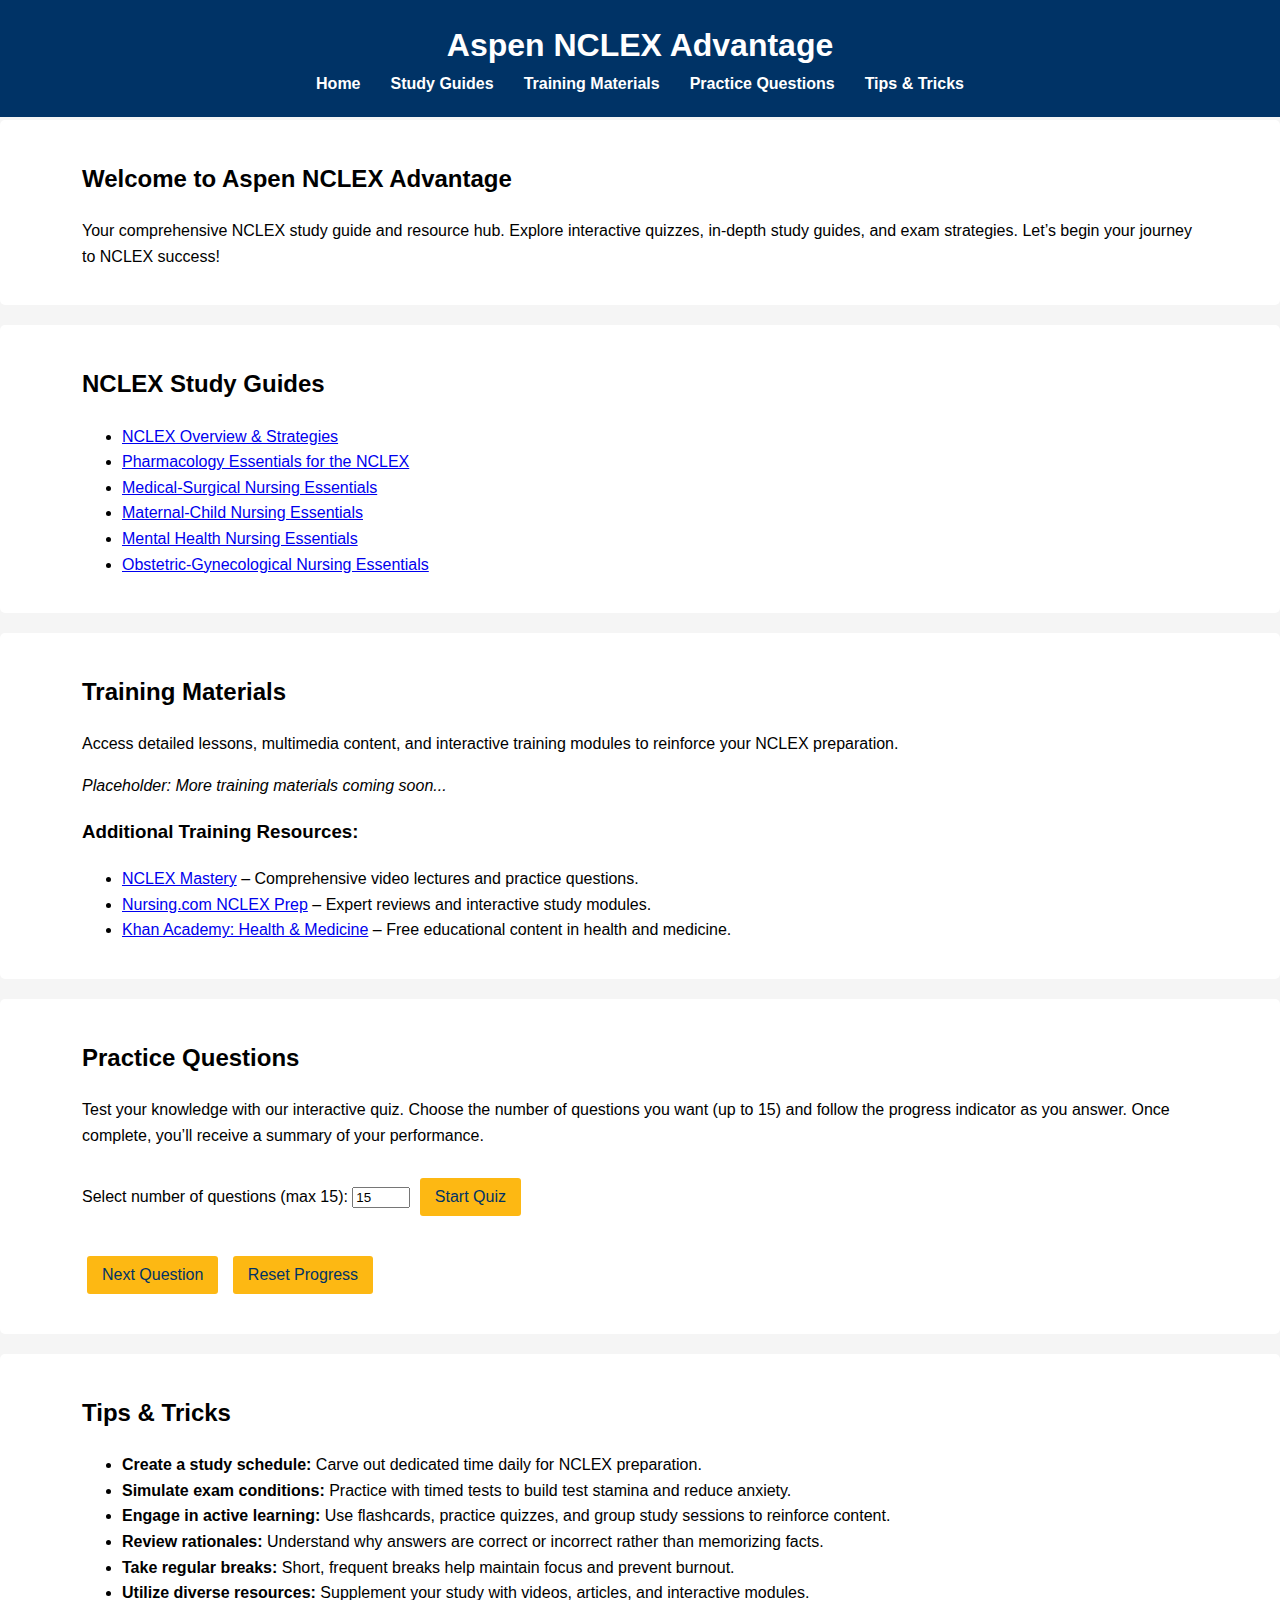
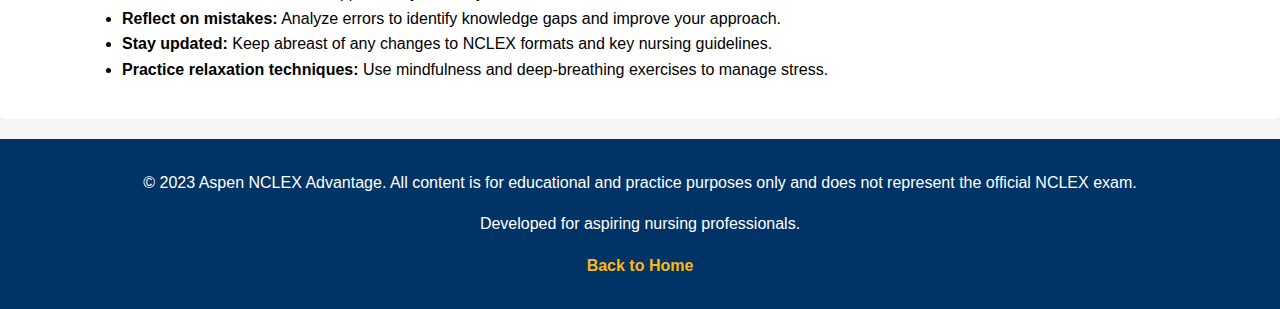
<file: index.html>
<!DOCTYPE html>
<html lang="en">
<head>
  <meta charset="UTF-8" />
  <meta name="viewport" content="width=device-width, initial-scale=1.0" />
  <title>Aspen NCLEX Advantage</title>
  <link rel="stylesheet" href="css/style.css" />
</head>
<body>
  <!-- Header Section -->
  <header>
    <div class="container">
      <h1>Aspen NCLEX Advantage</h1>
      <nav>
        <ul>
          <li><a href="#home">Home</a></li>
          <li><a href="#study-guides">Study Guides</a></li>
          <li><a href="#training-materials">Training Materials</a></li>
          <li><a href="#practice-questions">Practice Questions</a></li>
          <li><a href="#tips">Tips &amp; Tricks</a></li>
        </ul>
      </nav>
    </div>
  </header>

  <!-- Main Content -->
  <main>
    <!-- Home Section -->
    <section id="home" class="content-section">
      <div class="container">
        <h2>Welcome to Aspen NCLEX Advantage</h2>
        <p>
          Your comprehensive NCLEX study guide and resource hub. Explore interactive quizzes, in-depth study guides, and exam strategies. Let’s begin your journey to NCLEX success!
        </p>
      </div>
    </section>

    <!-- Study Guides Section -->
    <section id="study-guides" class="content-section">
      <div class="container">
        <h2>NCLEX Study Guides</h2>
        <ul>
          <li><a href="study-guides/nclex-overview.html">NCLEX Overview &amp; Strategies</a></li>
          <li><a href="study-guides/pharmacology.html">Pharmacology Essentials for the NCLEX</a></li>
          <li><a href="study-guides/medical-surgical.html">Medical-Surgical Nursing Essentials</a></li>
          <li><a href="study-guides/maternal-child.html">Maternal-Child Nursing Essentials</a></li>
          <li><a href="study-guides/mental-health.html">Mental Health Nursing Essentials</a></li>
          <li><a href="study-guides/obstetric-gynecological.html">Obstetric‑Gynecological Nursing Essentials</a></li>
        </ul>
      </div>
    </section>

    <!-- Training Materials Section -->
    <section id="training-materials" class="content-section">
      <div class="container">
        <h2>Training Materials</h2>
        <p>
          Access detailed lessons, multimedia content, and interactive training modules to reinforce your NCLEX preparation.
        </p>
        <!-- Placeholder item -->
        <p><em>Placeholder: More training materials coming soon...</em></p>
        <!-- Resources -->
        <h3>Additional Training Resources:</h3>
        <ul>
          <li><a href="https://nclexmastery.com" target="_blank">NCLEX Mastery</a> – Comprehensive video lectures and practice questions.</li>
          <li><a href="https://www.nursing.com" target="_blank">Nursing.com NCLEX Prep</a> – Expert reviews and interactive study modules.</li>
          <li><a href="https://www.khanacademy.org/science/health-and-medicine" target="_blank">Khan Academy: Health &amp; Medicine</a> – Free educational content in health and medicine.</li>
        </ul>
      </div>
    </section>

    <!-- Practice Questions Section (Moved below Study Guides and Training Materials) -->
    <section id="practice-questions" class="content-section">
      <div class="container">
        <h2>Practice Questions</h2>
        <p>
          Test your knowledge with our interactive quiz. Choose the number of questions you want (up to 15) and follow the progress indicator as you answer.
          Once complete, you’ll receive a summary of your performance.
        </p>
        <!-- Quiz Container: all dynamic quiz content is injected here by main.js -->
        <div id="quiz-container">
          <div id="question-container"></div>
          <ul id="answers-list"></ul>
          <button id="next-btn" class="btn">Next Question</button>
          <button id="reset-btn" class="btn">Reset Progress</button>
        </div>
      </div>
    </section>

    <!-- Tips & Tricks Section -->
    <section id="tips" class="content-section">
      <div class="container">
        <h2>Tips &amp; Tricks</h2>
        <ul>
          <li><strong>Create a study schedule:</strong> Carve out dedicated time daily for NCLEX preparation.</li>
          <li><strong>Simulate exam conditions:</strong> Practice with timed tests to build test stamina and reduce anxiety.</li>
          <li><strong>Engage in active learning:</strong> Use flashcards, practice quizzes, and group study sessions to reinforce content.</li>
          <li><strong>Review rationales:</strong> Understand why answers are correct or incorrect rather than memorizing facts.</li>
          <li><strong>Take regular breaks:</strong> Short, frequent breaks help maintain focus and prevent burnout.</li>
          <li><strong>Utilize diverse resources:</strong> Supplement your study with videos, articles, and interactive modules.</li>
          <li><strong>Reflect on mistakes:</strong> Analyze errors to identify knowledge gaps and improve your approach.</li>
          <li><strong>Stay updated:</strong> Keep abreast of any changes to NCLEX formats and key nursing guidelines.</li>
          <li><strong>Practice relaxation techniques:</strong> Use mindfulness and deep-breathing exercises to manage stress.</li>
        </ul>
      </div>
    </section>
  </main>

  <!-- Footer Section -->
  <footer>
    <div class="container">
      <p>&copy; 2023 Aspen NCLEX Advantage. All content is for educational and practice purposes only and does not represent the official NCLEX exam.</p>
      <p>Developed for aspiring nursing professionals.</p>
      <p><a href="#home">Back to Home</a></p>
    </div>
  </footer>

  <!-- JavaScript -->
  <script src="js/main.js"></script>
</body>
</html>
</file>
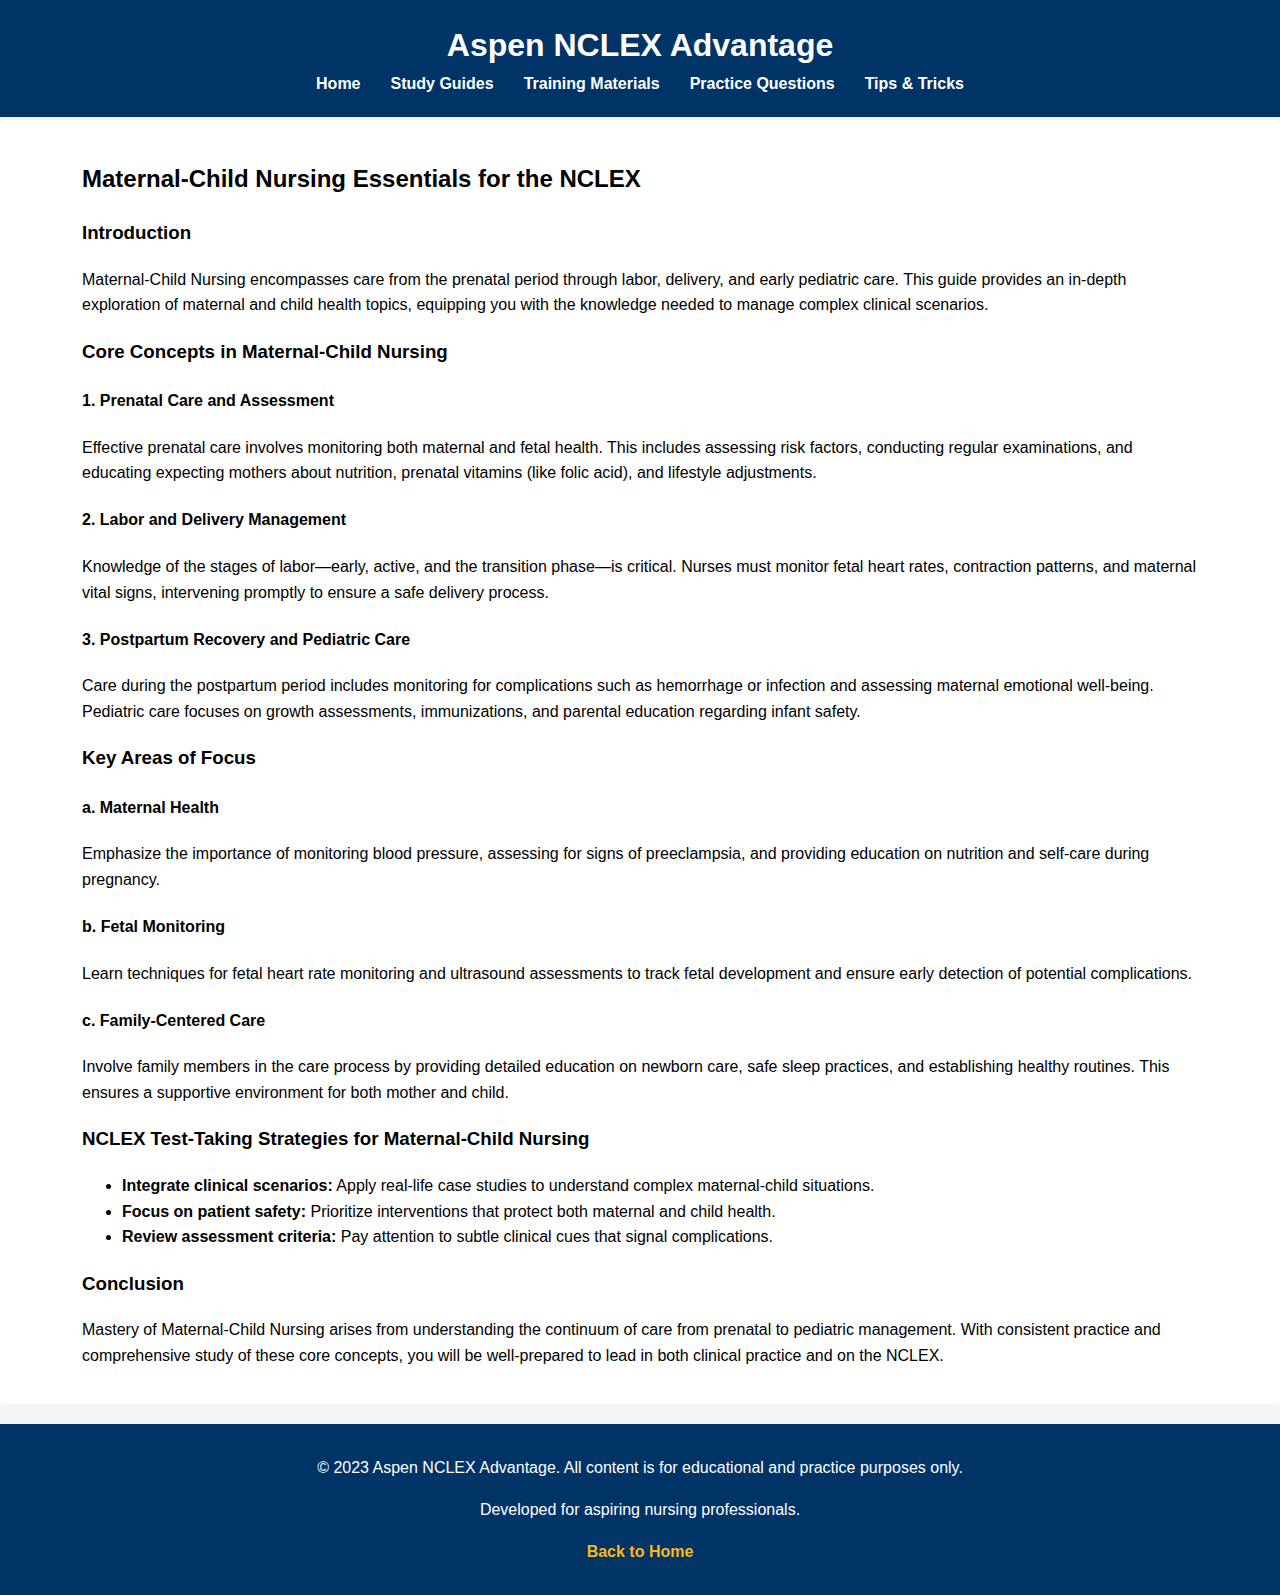
<file: study-guides/maternal-child.html>
<!DOCTYPE html>
<html lang="en">
<head>
  <meta charset="UTF-8" />
  <meta name="viewport" content="width=device-width, initial-scale=1.0" />
  <title>Maternal-Child Nursing Essentials for the NCLEX | Aspen NCLEX Advantage</title>
  <link rel="stylesheet" href="../css/style.css" />
</head>
<body>
  <!-- Header -->
  <header>
    <div class="container">
      <h1>Aspen NCLEX Advantage</h1>
      <nav>
        <ul>
          <li><a href="../index.html">Home</a></li>
          <li><a href="../index.html#study-guides">Study Guides</a></li>
          <li><a href="../index.html#training-materials">Training Materials</a></li>
          <li><a href="../index.html#practice-questions">Practice Questions</a></li>
          <li><a href="../index.html#tips">Tips &amp; Tricks</a></li>
        </ul>
      </nav>
    </div>
  </header>
  
  <!-- Main Content -->
  <main>
    <section class="content-section">
      <div class="container">
        <h2>Maternal-Child Nursing Essentials for the NCLEX</h2>
        
        <!-- Introduction -->
        <h3>Introduction</h3>
        <p>
          Maternal-Child Nursing encompasses care from the prenatal period through labor, delivery, and early pediatric care. This guide provides an in-depth exploration of maternal and child health topics, equipping you with the knowledge needed to manage complex clinical scenarios.
        </p>
        
        <!-- Core Concepts -->
        <h3>Core Concepts in Maternal-Child Nursing</h3>
        <h4>1. Prenatal Care and Assessment</h4>
        <p>
          Effective prenatal care involves monitoring both maternal and fetal health. This includes assessing risk factors, conducting regular examinations, and educating expecting mothers about nutrition, prenatal vitamins (like folic acid), and lifestyle adjustments.
        </p>
        
        <h4>2. Labor and Delivery Management</h4>
        <p>
          Knowledge of the stages of labor—early, active, and the transition phase—is critical. Nurses must monitor fetal heart rates, contraction patterns, and maternal vital signs, intervening promptly to ensure a safe delivery process.
        </p>
        
        <h4>3. Postpartum Recovery and Pediatric Care</h4>
        <p>
          Care during the postpartum period includes monitoring for complications such as hemorrhage or infection and assessing maternal emotional well‐being. Pediatric care focuses on growth assessments, immunizations, and parental education regarding infant safety.
        </p>
        
        <!-- Key Areas of Focus -->
        <h3>Key Areas of Focus</h3>
        <h4>a. Maternal Health</h4>
        <p>
          Emphasize the importance of monitoring blood pressure, assessing for signs of preeclampsia, and providing education on nutrition and self-care during pregnancy.
        </p>
        <h4>b. Fetal Monitoring</h4>
        <p>
          Learn techniques for fetal heart rate monitoring and ultrasound assessments to track fetal development and ensure early detection of potential complications.
        </p>
        <h4>c. Family-Centered Care</h4>
        <p>
          Involve family members in the care process by providing detailed education on newborn care, safe sleep practices, and establishing healthy routines. This ensures a supportive environment for both mother and child.
        </p>
        
        <!-- NCLEX Test-Taking Strategies -->
        <h3>NCLEX Test-Taking Strategies for Maternal-Child Nursing</h3>
        <ul>
          <li><strong>Integrate clinical scenarios:</strong> Apply real-life case studies to understand complex maternal-child situations.</li>
          <li><strong>Focus on patient safety:</strong> Prioritize interventions that protect both maternal and child health.</li>
          <li><strong>Review assessment criteria:</strong> Pay attention to subtle clinical cues that signal complications.</li>
        </ul>
        
        <!-- Conclusion -->
        <h3>Conclusion</h3>
        <p>
          Mastery of Maternal-Child Nursing arises from understanding the continuum of care from prenatal to pediatric management. With consistent practice and comprehensive study of these core concepts, you will be well-prepared to lead in both clinical practice and on the NCLEX.
        </p>
      </div>
    </section>
  </main>
  
  <!-- Footer -->
  <footer>
    <div class="container">
      <p>&copy; 2023 Aspen NCLEX Advantage. All content is for educational and practice purposes only.</p>
      <p>Developed for aspiring nursing professionals.</p>
      <p><a href="../index.html">Back to Home</a></p>
    </div>
  </footer>
</body>
</html>
</file>
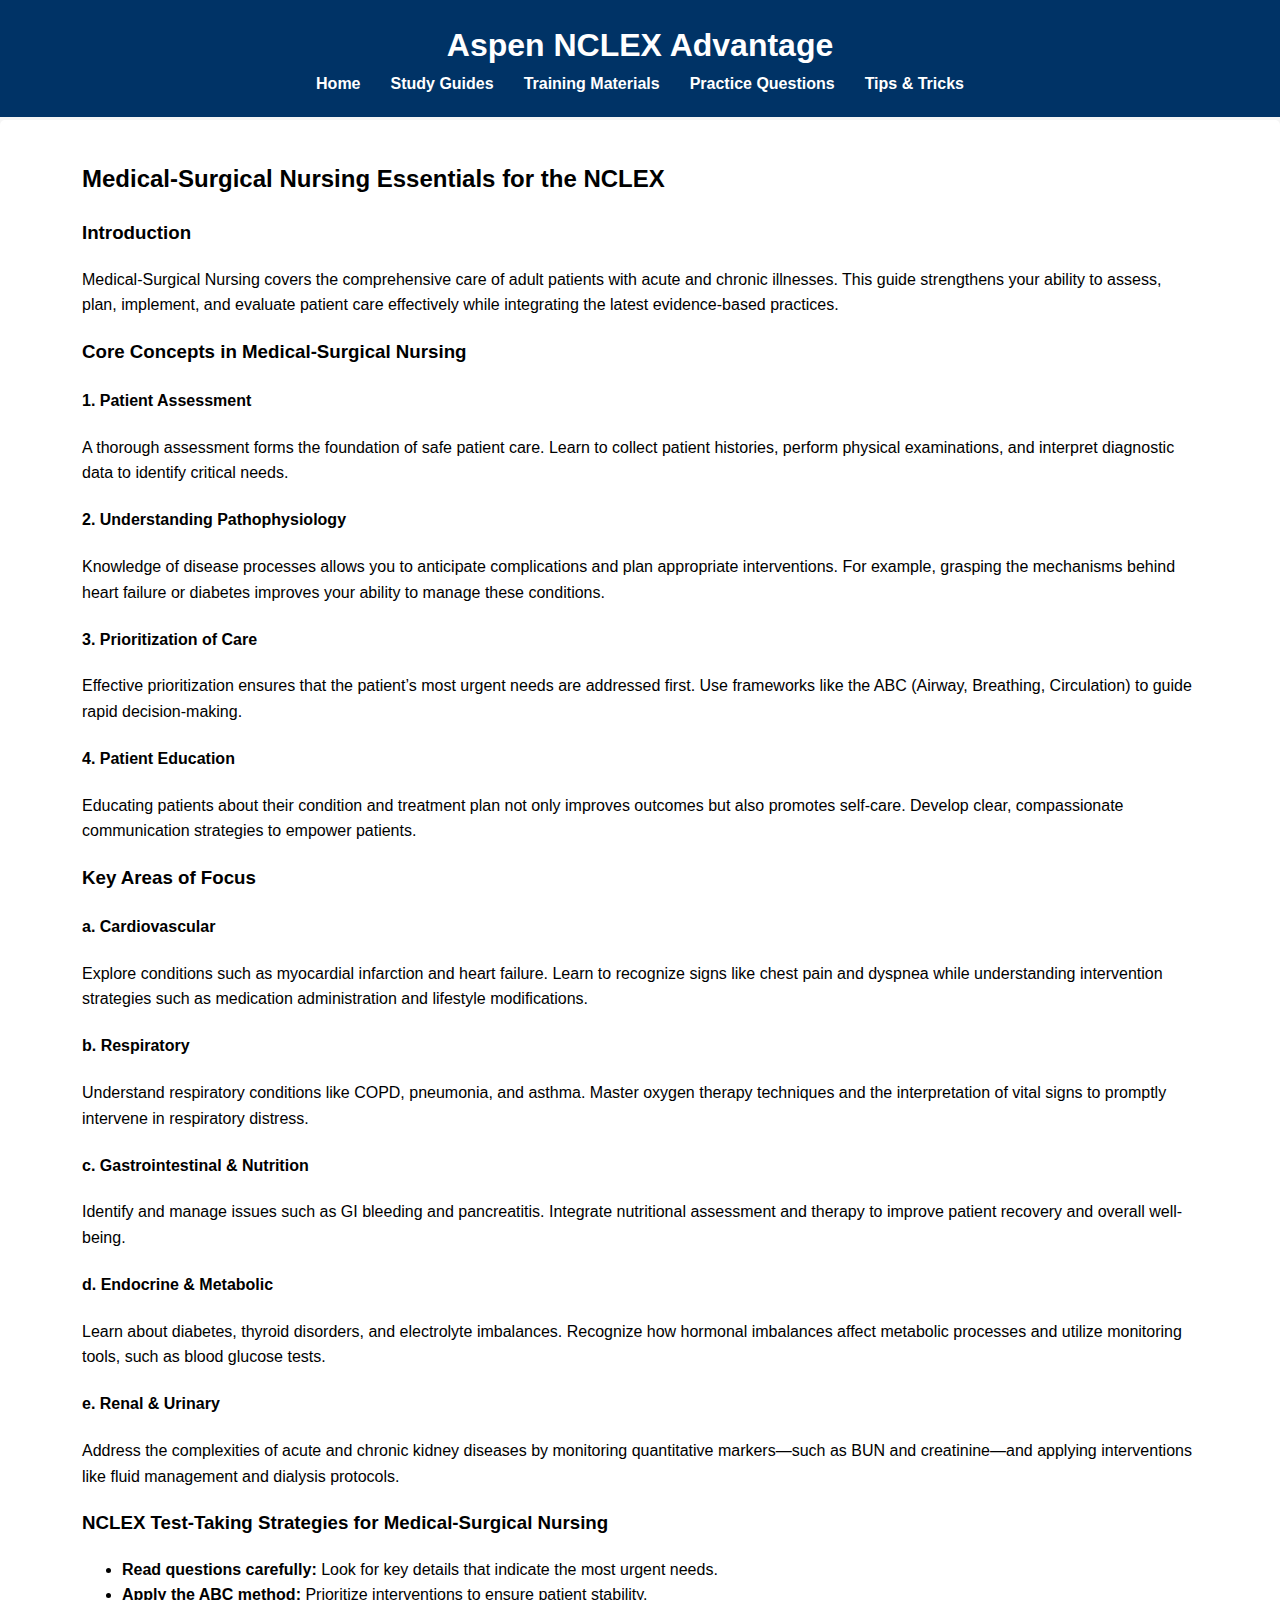
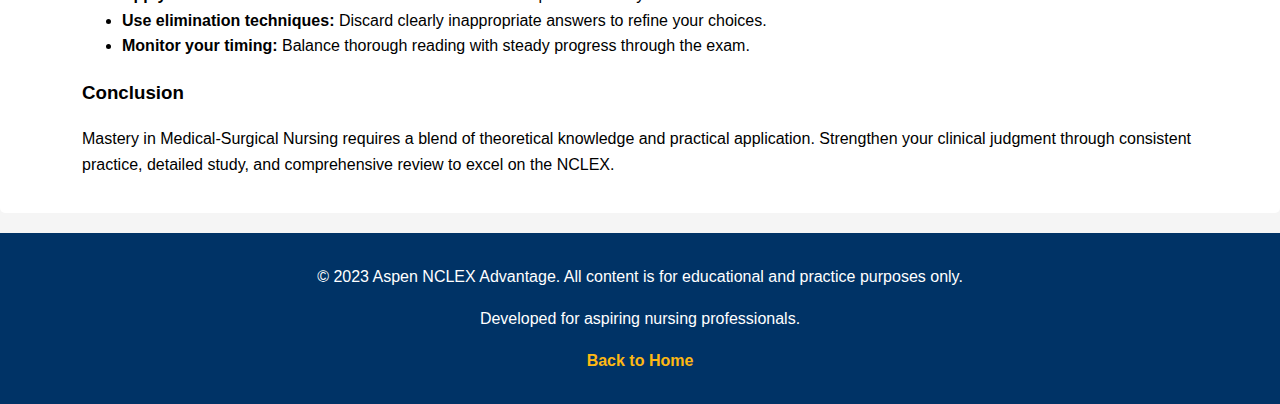
<file: study-guides/medical-surgical.html>
<!DOCTYPE html>
<html lang="en">
<head>
  <meta charset="UTF-8" />
  <meta name="viewport" content="width=device-width, initial-scale=1.0" />
  <title>Medical-Surgical Nursing Essentials for the NCLEX | Aspen NCLEX Advantage</title>
  <link rel="stylesheet" href="../css/style.css" />
</head>
<body>
  <!-- Header -->
  <header>
    <div class="container">
      <h1>Aspen NCLEX Advantage</h1>
      <nav>
        <ul>
          <li><a href="../index.html">Home</a></li>
          <li><a href="../index.html#study-guides">Study Guides</a></li>
          <li><a href="../index.html#training-materials">Training Materials</a></li>
          <li><a href="../index.html#practice-questions">Practice Questions</a></li>
          <li><a href="../index.html#tips">Tips &amp; Tricks</a></li>
        </ul>
      </nav>
    </div>
  </header>
  
  <!-- Main Content -->
  <main>
    <section class="content-section">
      <div class="container">
        <h2>Medical-Surgical Nursing Essentials for the NCLEX</h2>
        
        <!-- Introduction -->
        <h3>Introduction</h3>
        <p>
          Medical-Surgical Nursing covers the comprehensive care of adult patients with acute and chronic illnesses. This guide strengthens your ability to assess, plan, implement, and evaluate patient care effectively while integrating the latest evidence-based practices.
        </p>
        
        <!-- Core Concepts -->
        <h3>Core Concepts in Medical-Surgical Nursing</h3>
        <h4>1. Patient Assessment</h4>
        <p>
          A thorough assessment forms the foundation of safe patient care. Learn to collect patient histories, perform physical examinations, and interpret diagnostic data to identify critical needs.
        </p>
        
        <h4>2. Understanding Pathophysiology</h4>
        <p>
          Knowledge of disease processes allows you to anticipate complications and plan appropriate interventions. For example, grasping the mechanisms behind heart failure or diabetes improves your ability to manage these conditions.
        </p>
        
        <h4>3. Prioritization of Care</h4>
        <p>
          Effective prioritization ensures that the patient’s most urgent needs are addressed first. Use frameworks like the ABC (Airway, Breathing, Circulation) to guide rapid decision-making.
        </p>
        
        <h4>4. Patient Education</h4>
        <p>
          Educating patients about their condition and treatment plan not only improves outcomes but also promotes self-care. Develop clear, compassionate communication strategies to empower patients.
        </p>
        
        <!-- Key Areas of Focus -->
        <h3>Key Areas of Focus</h3>
        <h4>a. Cardiovascular</h4>
        <p>
          Explore conditions such as myocardial infarction and heart failure. Learn to recognize signs like chest pain and dyspnea while understanding intervention strategies such as medication administration and lifestyle modifications.
        </p>
        
        <h4>b. Respiratory</h4>
        <p>
          Understand respiratory conditions like COPD, pneumonia, and asthma. Master oxygen therapy techniques and the interpretation of vital signs to promptly intervene in respiratory distress.
        </p>
        
        <h4>c. Gastrointestinal &amp; Nutrition</h4>
        <p>
          Identify and manage issues such as GI bleeding and pancreatitis. Integrate nutritional assessment and therapy to improve patient recovery and overall well-being.
        </p>
        
        <h4>d. Endocrine &amp; Metabolic</h4>
        <p>
          Learn about diabetes, thyroid disorders, and electrolyte imbalances. Recognize how hormonal imbalances affect metabolic processes and utilize monitoring tools, such as blood glucose tests.
        </p>
        
        <h4>e. Renal &amp; Urinary</h4>
        <p>
          Address the complexities of acute and chronic kidney diseases by monitoring quantitative markers—such as BUN and creatinine—and applying interventions like fluid management and dialysis protocols.
        </p>
        
        <!-- NCLEX Test-Taking Strategies -->
        <h3>NCLEX Test-Taking Strategies for Medical-Surgical Nursing</h3>
        <ul>
          <li><strong>Read questions carefully:</strong> Look for key details that indicate the most urgent needs.</li>
          <li><strong>Apply the ABC method:</strong> Prioritize interventions to ensure patient stability.</li>
          <li><strong>Use elimination techniques:</strong> Discard clearly inappropriate answers to refine your choices.</li>
          <li><strong>Monitor your timing:</strong> Balance thorough reading with steady progress through the exam.</li>
        </ul>
        
        <!-- Conclusion -->
        <h3>Conclusion</h3>
        <p>
          Mastery in Medical-Surgical Nursing requires a blend of theoretical knowledge and practical application. Strengthen your clinical judgment through consistent practice, detailed study, and comprehensive review to excel on the NCLEX.
        </p>
      </div>
    </section>
  </main>
  
  <!-- Footer -->
  <footer>
    <div class="container">
      <p>&copy; 2023 Aspen NCLEX Advantage. All content is for educational and practice purposes only.</p>
      <p>Developed for aspiring nursing professionals.</p>
      <p><a href="../index.html">Back to Home</a></p>
    </div>
  </footer>
</body>
</html>
</file>
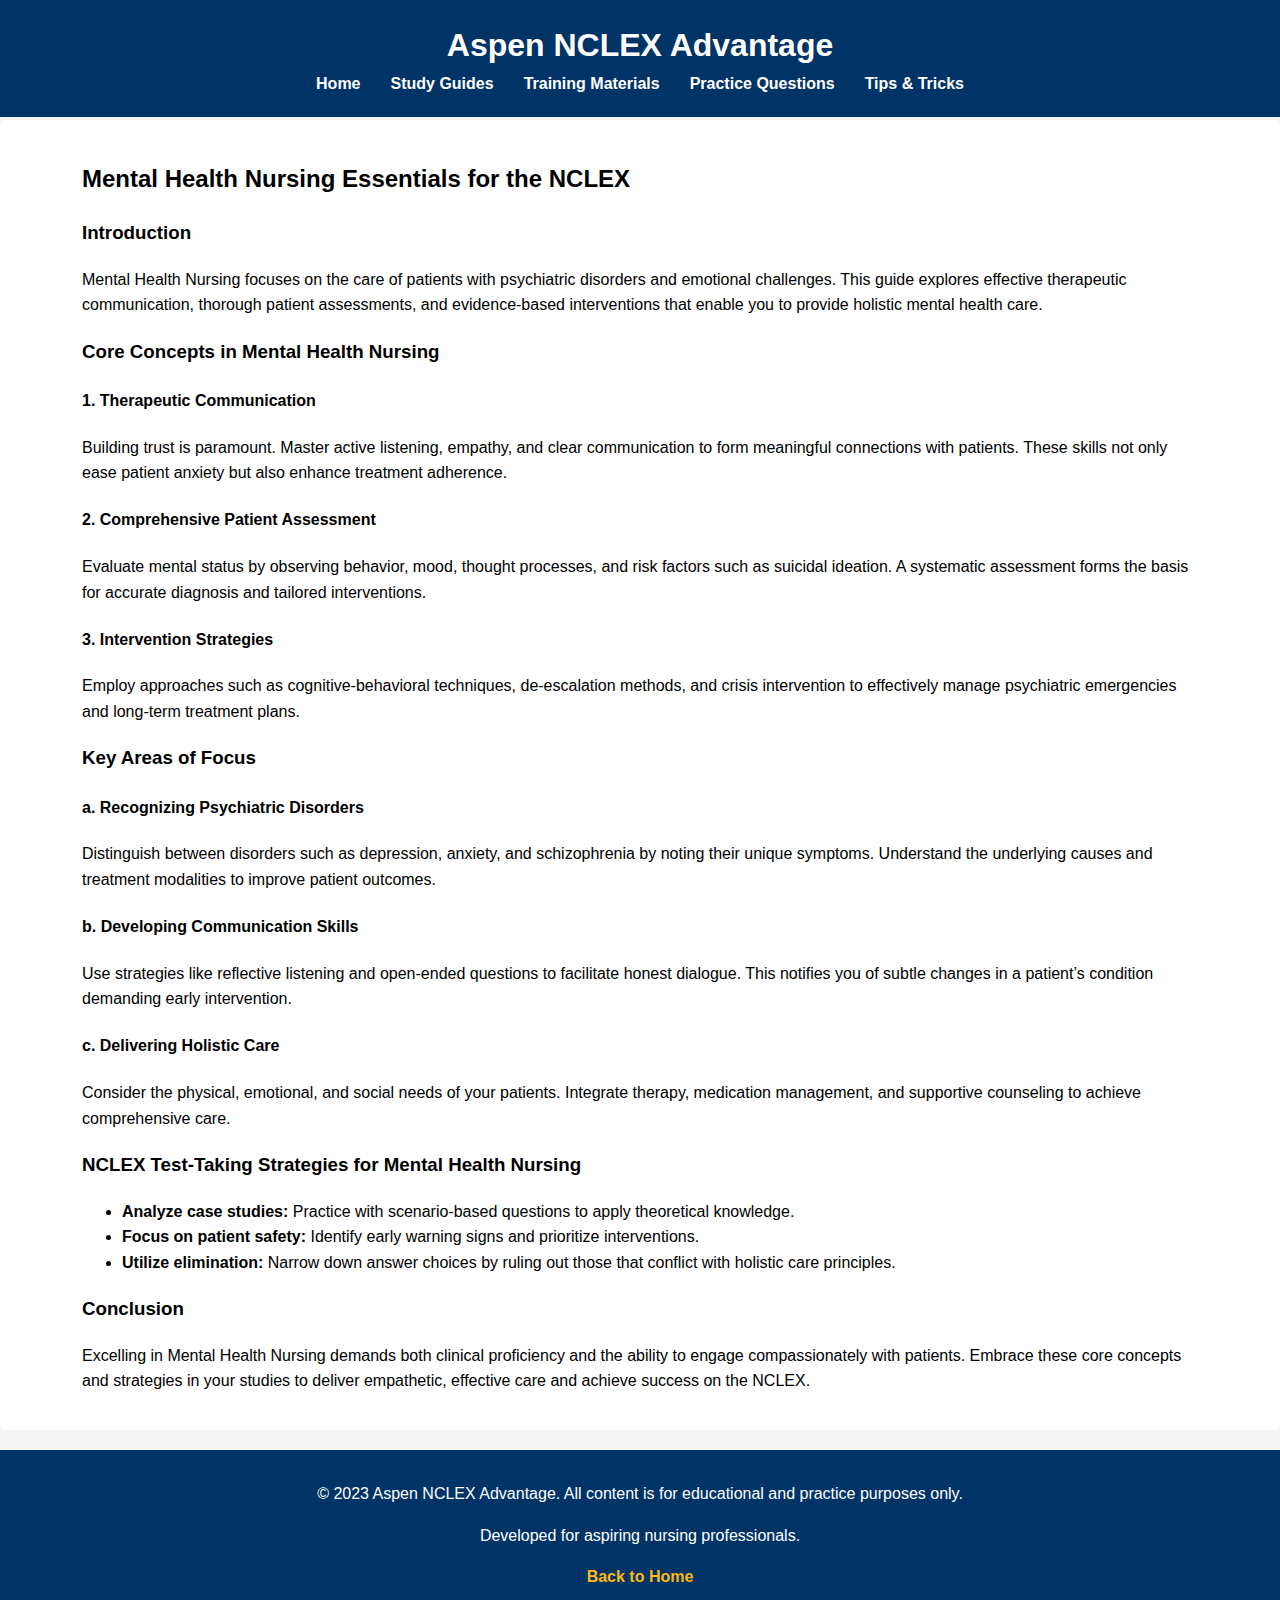
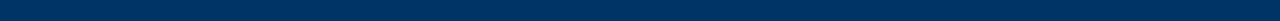
<file: study-guides/mental-health.html>
<!DOCTYPE html>
<html lang="en">
<head>
  <meta charset="UTF-8" />
  <meta name="viewport" content="width=device-width, initial-scale=1.0" />
  <title>Mental Health Nursing Essentials for the NCLEX | Aspen NCLEX Advantage</title>
  <link rel="stylesheet" href="../css/style.css" />
</head>
<body>
  <!-- Header -->
  <header>
    <div class="container">
      <h1>Aspen NCLEX Advantage</h1>
      <nav>
        <ul>
          <li><a href="../index.html">Home</a></li>
          <li><a href="../index.html#study-guides">Study Guides</a></li>
          <li><a href="../index.html#training-materials">Training Materials</a></li>
          <li><a href="../index.html#practice-questions">Practice Questions</a></li>
          <li><a href="../index.html#tips">Tips &amp; Tricks</a></li>
        </ul>
      </nav>
    </div>
  </header>
  
  <!-- Main Content -->
  <main>
    <section class="content-section">
      <div class="container">
        <h2>Mental Health Nursing Essentials for the NCLEX</h2>
        
        <!-- Introduction -->
        <h3>Introduction</h3>
        <p>
          Mental Health Nursing focuses on the care of patients with psychiatric disorders and emotional challenges. This guide explores effective therapeutic communication, thorough patient assessments, and evidence-based interventions that enable you to provide holistic mental health care.
        </p>
        
        <!-- Core Concepts -->
        <h3>Core Concepts in Mental Health Nursing</h3>
        <h4>1. Therapeutic Communication</h4>
        <p>
          Building trust is paramount. Master active listening, empathy, and clear communication to form meaningful connections with patients. These skills not only ease patient anxiety but also enhance treatment adherence.
        </p>
        
        <h4>2. Comprehensive Patient Assessment</h4>
        <p>
          Evaluate mental status by observing behavior, mood, thought processes, and risk factors such as suicidal ideation. A systematic assessment forms the basis for accurate diagnosis and tailored interventions.
        </p>
        
        <h4>3. Intervention Strategies</h4>
        <p>
          Employ approaches such as cognitive-behavioral techniques, de-escalation methods, and crisis intervention to effectively manage psychiatric emergencies and long-term treatment plans.
        </p>
        
        <!-- Key Areas of Focus -->
        <h3>Key Areas of Focus</h3>
        <h4>a. Recognizing Psychiatric Disorders</h4>
        <p>
          Distinguish between disorders such as depression, anxiety, and schizophrenia by noting their unique symptoms. Understand the underlying causes and treatment modalities to improve patient outcomes.
        </p>
        <h4>b. Developing Communication Skills</h4>
        <p>
          Use strategies like reflective listening and open-ended questions to facilitate honest dialogue. This notifies you of subtle changes in a patient’s condition demanding early intervention.
        </p>
        <h4>c. Delivering Holistic Care</h4>
        <p>
          Consider the physical, emotional, and social needs of your patients. Integrate therapy, medication management, and supportive counseling to achieve comprehensive care.
        </p>
        
        <!-- NCLEX Test-Taking Strategies -->
        <h3>NCLEX Test-Taking Strategies for Mental Health Nursing</h3>
        <ul>
          <li><strong>Analyze case studies:</strong> Practice with scenario-based questions to apply theoretical knowledge.</li>
          <li><strong>Focus on patient safety:</strong> Identify early warning signs and prioritize interventions.</li>
          <li><strong>Utilize elimination:</strong> Narrow down answer choices by ruling out those that conflict with holistic care principles.</li>
        </ul>
        
        <!-- Conclusion -->
        <h3>Conclusion</h3>
        <p>
          Excelling in Mental Health Nursing demands both clinical proficiency and the ability to engage compassionately with patients. Embrace these core concepts and strategies in your studies to deliver empathetic, effective care and achieve success on the NCLEX.
        </p>
      </div>
    </section>
  </main>
  
  <!-- Footer -->
  <footer>
    <div class="container">
      <p>&copy; 2023 Aspen NCLEX Advantage. All content is for educational and practice purposes only.</p>
      <p>Developed for aspiring nursing professionals.</p>
      <p><a href="../index.html">Back to Home</a></p>
    </div>
  </footer>
</body>
</html>
</file>
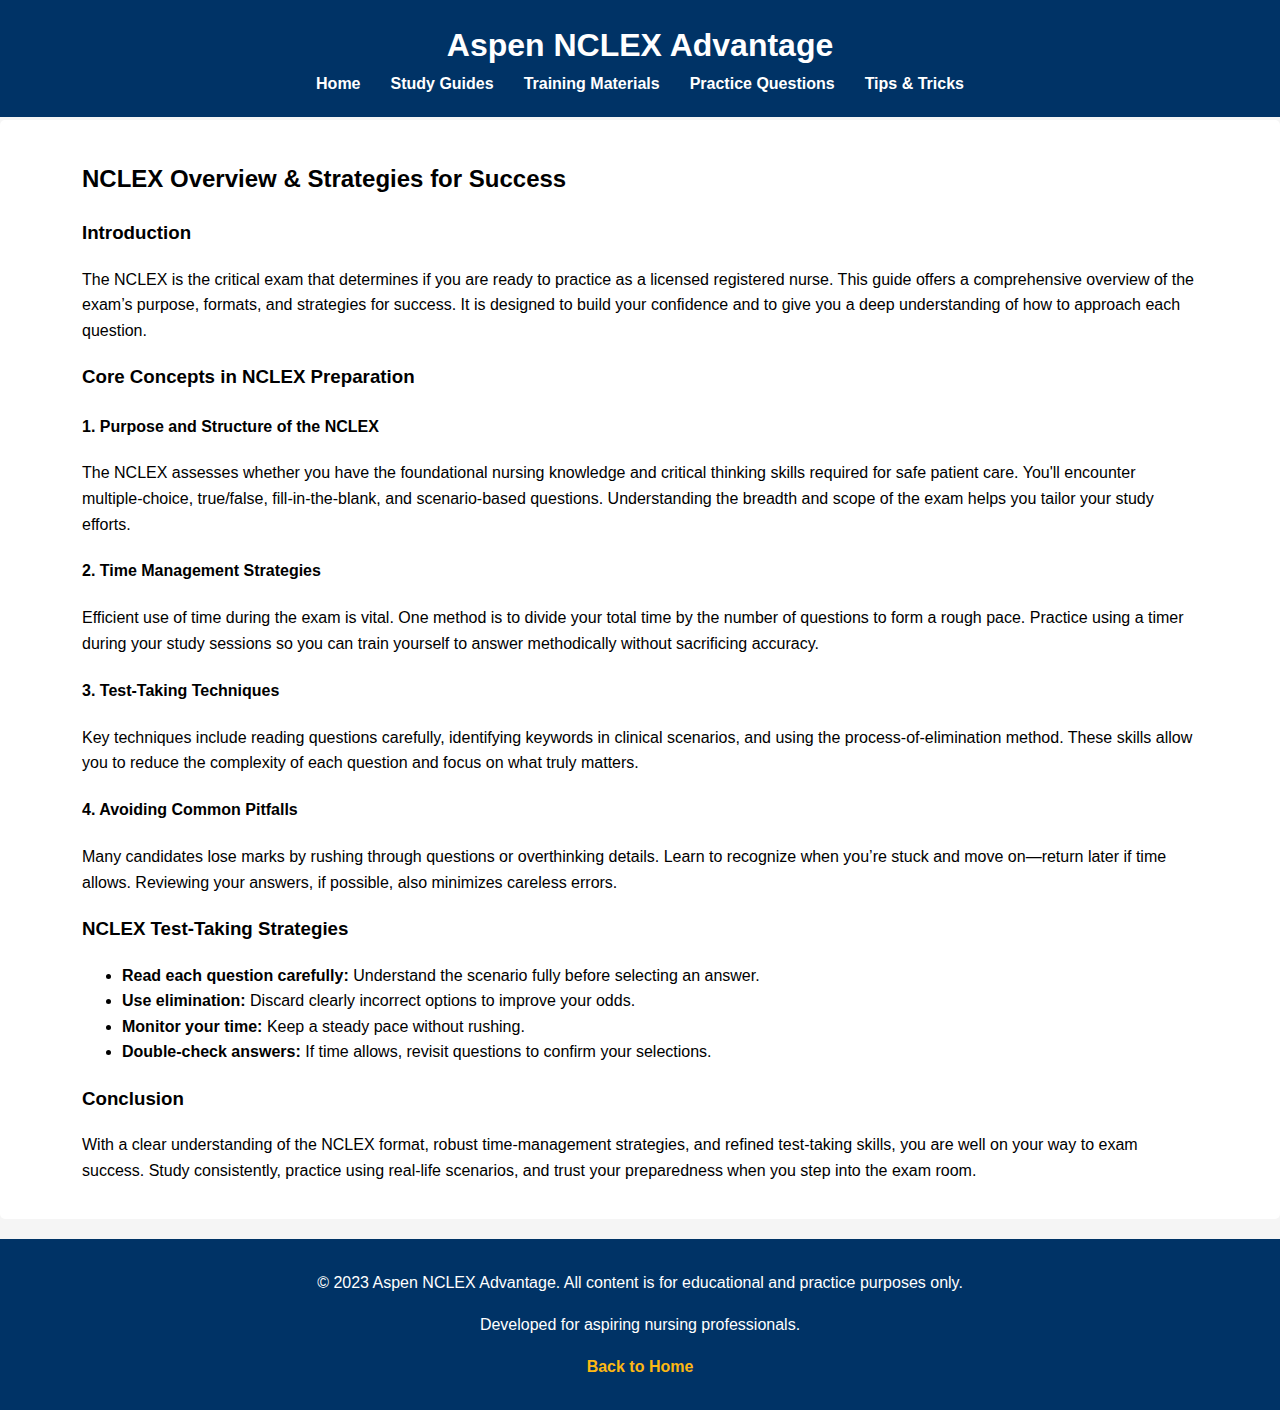
<file: study-guides/nclex-overview.html>
<!DOCTYPE html>
<html lang="en">
<head>
  <meta charset="UTF-8" />
  <meta name="viewport" content="width=device-width, initial-scale=1.0" />
  <title>NCLEX Overview & Strategies | Aspen NCLEX Advantage</title>
  <link rel="stylesheet" href="../css/style.css" />
</head>
<body>
  <!-- Header -->
  <header>
    <div class="container">
      <h1>Aspen NCLEX Advantage</h1>
      <nav>
        <ul>
          <li><a href="../index.html">Home</a></li>
          <li><a href="../index.html#study-guides">Study Guides</a></li>
          <li><a href="../index.html#training-materials">Training Materials</a></li>
          <li><a href="../index.html#practice-questions">Practice Questions</a></li>
          <li><a href="../index.html#tips">Tips &amp; Tricks</a></li>
        </ul>
      </nav>
    </div>
  </header>

  <!-- Main Content -->
  <main>
    <section class="content-section">
      <div class="container">
        <h2>NCLEX Overview &amp; Strategies for Success</h2>

        <!-- Introduction -->
        <h3>Introduction</h3>
        <p>
          The NCLEX is the critical exam that determines if you are ready to practice as a licensed registered nurse. This guide offers a comprehensive overview of the exam’s purpose, formats, and strategies for success. It is designed to build your confidence and to give you a deep understanding of how to approach each question.
        </p>

        <!-- Core Concepts -->
        <h3>Core Concepts in NCLEX Preparation</h3>

        <h4>1. Purpose and Structure of the NCLEX</h4>
        <p>
          The NCLEX assesses whether you have the foundational nursing knowledge and critical thinking skills required for safe patient care. You'll encounter multiple-choice, true/false, fill-in-the-blank, and scenario-based questions. Understanding the breadth and scope of the exam helps you tailor your study efforts.
        </p>

        <h4>2. Time Management Strategies</h4>
        <p>
          Efficient use of time during the exam is vital. One method is to divide your total time by the number of questions to form a rough pace. Practice using a timer during your study sessions so you can train yourself to answer methodically without sacrificing accuracy.
        </p>

        <h4>3. Test-Taking Techniques</h4>
        <p>
          Key techniques include reading questions carefully, identifying keywords in clinical scenarios, and using the process-of-elimination method. These skills allow you to reduce the complexity of each question and focus on what truly matters.
        </p>

        <h4>4. Avoiding Common Pitfalls</h4>
        <p>
          Many candidates lose marks by rushing through questions or overthinking details. Learn to recognize when you’re stuck and move on—return later if time allows. Reviewing your answers, if possible, also minimizes careless errors.
        </p>

        <!-- NCLEX Test-Taking Strategies -->
        <h3>NCLEX Test-Taking Strategies</h3>
        <ul>
          <li><strong>Read each question carefully:</strong> Understand the scenario fully before selecting an answer.</li>
          <li><strong>Use elimination:</strong> Discard clearly incorrect options to improve your odds.</li>
          <li><strong>Monitor your time:</strong> Keep a steady pace without rushing.</li>
          <li><strong>Double-check answers:</strong> If time allows, revisit questions to confirm your selections.</li>
        </ul>

        <!-- Conclusion -->
        <h3>Conclusion</h3>
        <p>
          With a clear understanding of the NCLEX format, robust time-management strategies, and refined test-taking skills, you are well on your way to exam success. Study consistently, practice using real‑life scenarios, and trust your preparedness when you step into the exam room.
        </p>
      </div>
    </section>
  </main>

  <!-- Footer -->
  <footer>
    <div class="container">
      <p>&copy; 2023 Aspen NCLEX Advantage. All content is for educational and practice purposes only.</p>
      <p>Developed for aspiring nursing professionals.</p>
      <p><a href="../index.html">Back to Home</a></p>
    </div>
  </footer>
</body>
</html>
</file>
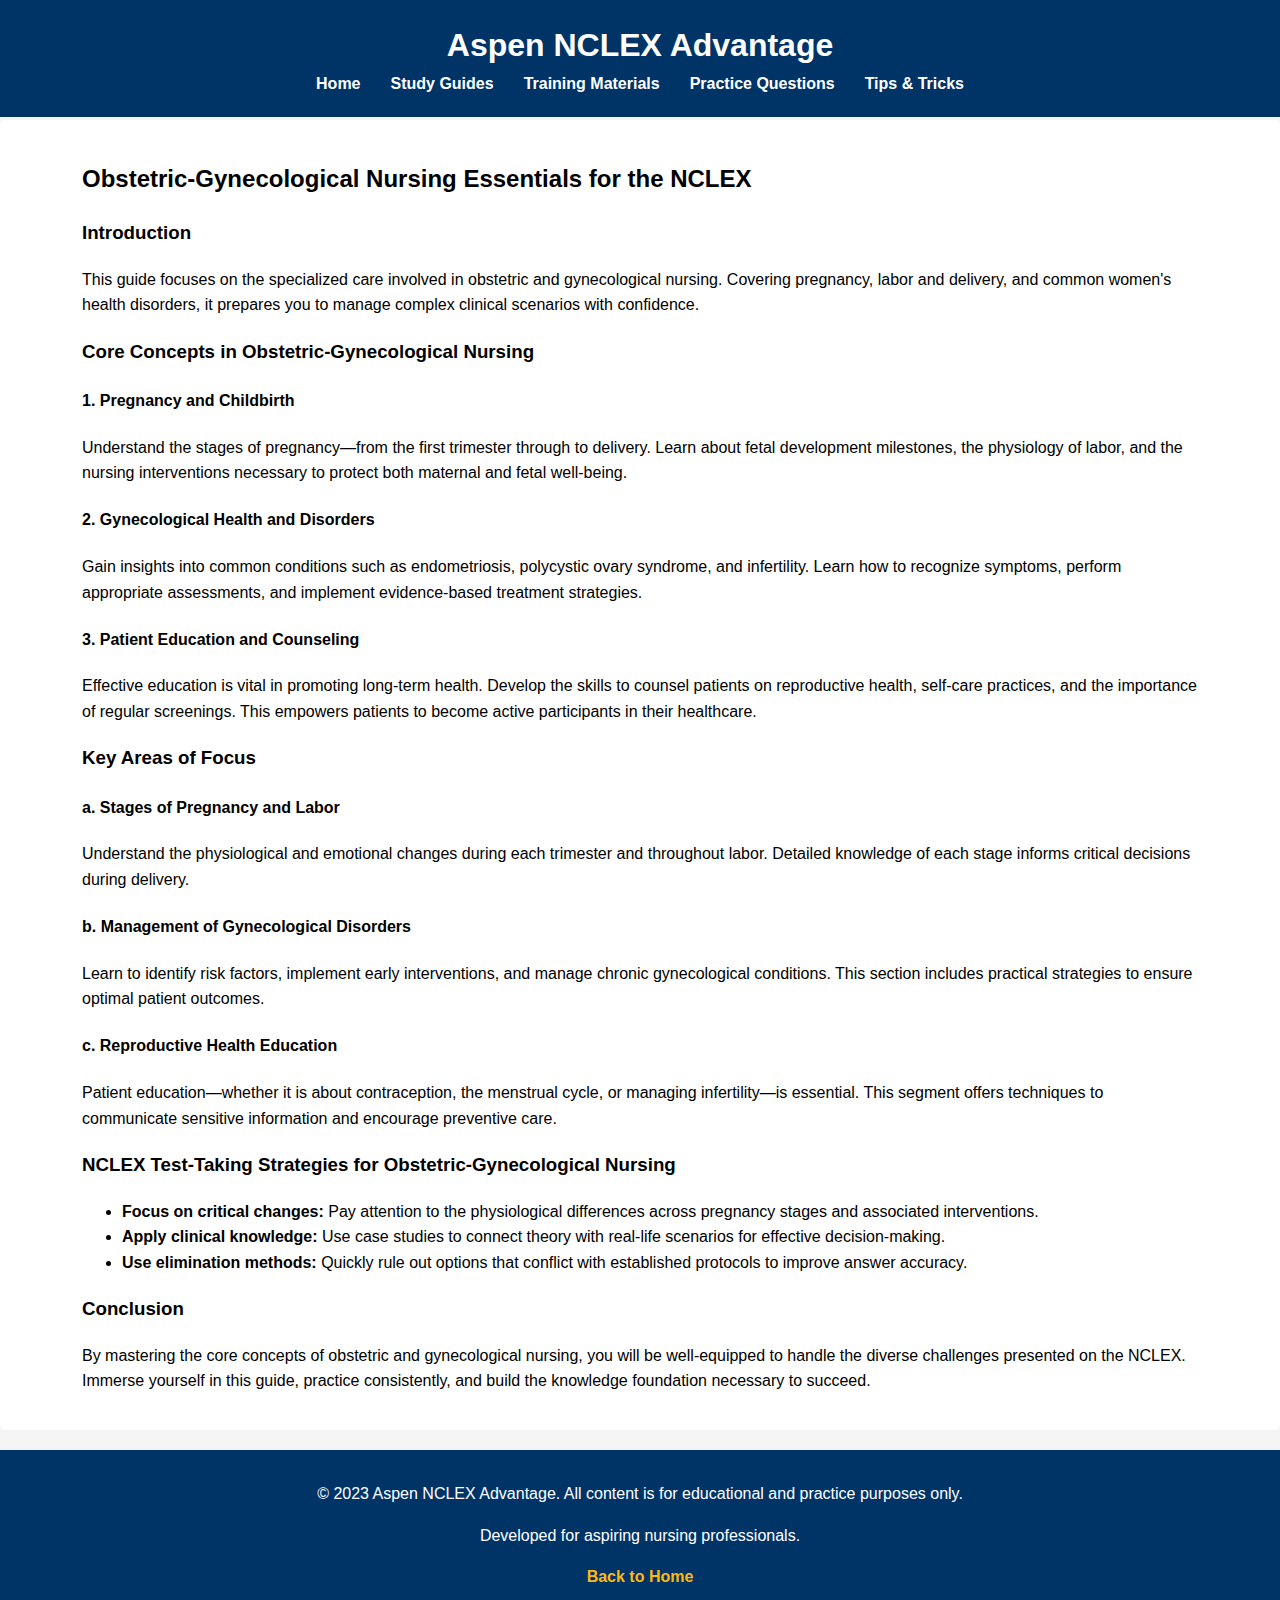
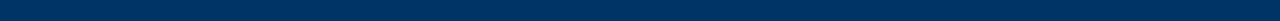
<file: study-guides/obstetric-gynecological.html>
<!DOCTYPE html>
<html lang="en">
<head>
  <meta charset="UTF-8" />
  <meta name="viewport" content="width=device-width, initial-scale=1.0" />
  <title>Obstetric‑Gynecological Nursing Essentials for the NCLEX | Aspen NCLEX Advantage</title>
  <link rel="stylesheet" href="../css/style.css" />
</head>
<body>
  <!-- Header -->
  <header>
    <div class="container">
      <h1>Aspen NCLEX Advantage</h1>
      <nav>
        <ul>
          <li><a href="../index.html">Home</a></li>
          <li><a href="../index.html#study-guides">Study Guides</a></li>
          <li><a href="../index.html#training-materials">Training Materials</a></li>
          <li><a href="../index.html#practice-questions">Practice Questions</a></li>
          <li><a href="../index.html#tips">Tips &amp; Tricks</a></li>
        </ul>
      </nav>
    </div>
  </header>
  
  <!-- Main Content -->
  <main>
    <section class="content-section">
      <div class="container">
        <h2>Obstetric‑Gynecological Nursing Essentials for the NCLEX</h2>
        
        <!-- Introduction -->
        <h3>Introduction</h3>
        <p>
          This guide focuses on the specialized care involved in obstetric and gynecological nursing. Covering pregnancy, labor and delivery, and common women's health disorders, it prepares you to manage complex clinical scenarios with confidence.
        </p>
        
        <!-- Core Concepts -->
        <h3>Core Concepts in Obstetric‑Gynecological Nursing</h3>
        <h4>1. Pregnancy and Childbirth</h4>
        <p>
          Understand the stages of pregnancy—from the first trimester through to delivery. Learn about fetal development milestones, the physiology of labor, and the nursing interventions necessary to protect both maternal and fetal well-being.
        </p>
        
        <h4>2. Gynecological Health and Disorders</h4>
        <p>
          Gain insights into common conditions such as endometriosis, polycystic ovary syndrome, and infertility. Learn how to recognize symptoms, perform appropriate assessments, and implement evidence-based treatment strategies.
        </p>
        
        <h4>3. Patient Education and Counseling</h4>
        <p>
          Effective education is vital in promoting long-term health. Develop the skills to counsel patients on reproductive health, self-care practices, and the importance of regular screenings. This empowers patients to become active participants in their healthcare.
        </p>
        
        <!-- Key Areas of Focus -->
        <h3>Key Areas of Focus</h3>
        <h4>a. Stages of Pregnancy and Labor</h4>
        <p>
          Understand the physiological and emotional changes during each trimester and throughout labor. Detailed knowledge of each stage informs critical decisions during delivery.
        </p>
        
        <h4>b. Management of Gynecological Disorders</h4>
        <p>
          Learn to identify risk factors, implement early interventions, and manage chronic gynecological conditions. This section includes practical strategies to ensure optimal patient outcomes.
        </p>
        
        <h4>c. Reproductive Health Education</h4>
        <p>
          Patient education—whether it is about contraception, the menstrual cycle, or managing infertility—is essential. This segment offers techniques to communicate sensitive information and encourage preventive care.
        </p>
        
        <!-- NCLEX Test-Taking Strategies -->
        <h3>NCLEX Test-Taking Strategies for Obstetric‑Gynecological Nursing</h3>
        <ul>
          <li><strong>Focus on critical changes:</strong> Pay attention to the physiological differences across pregnancy stages and associated interventions.</li>
          <li><strong>Apply clinical knowledge:</strong> Use case studies to connect theory with real-life scenarios for effective decision-making.</li>
          <li><strong>Use elimination methods:</strong> Quickly rule out options that conflict with established protocols to improve answer accuracy.</li>
        </ul>
        
        <!-- Conclusion -->
        <h3>Conclusion</h3>
        <p>
          By mastering the core concepts of obstetric and gynecological nursing, you will be well-equipped to handle the diverse challenges presented on the NCLEX. Immerse yourself in this guide, practice consistently, and build the knowledge foundation necessary to succeed.
        </p>
      </div>
    </section>
  </main>
  
  <!-- Footer -->
  <footer>
    <div class="container">
      <p>&copy; 2023 Aspen NCLEX Advantage. All content is for educational and practice purposes only.</p>
      <p>Developed for aspiring nursing professionals.</p>
      <p><a href="../index.html">Back to Home</a></p>
    </div>
  </footer>
</body>
</html>
</file>
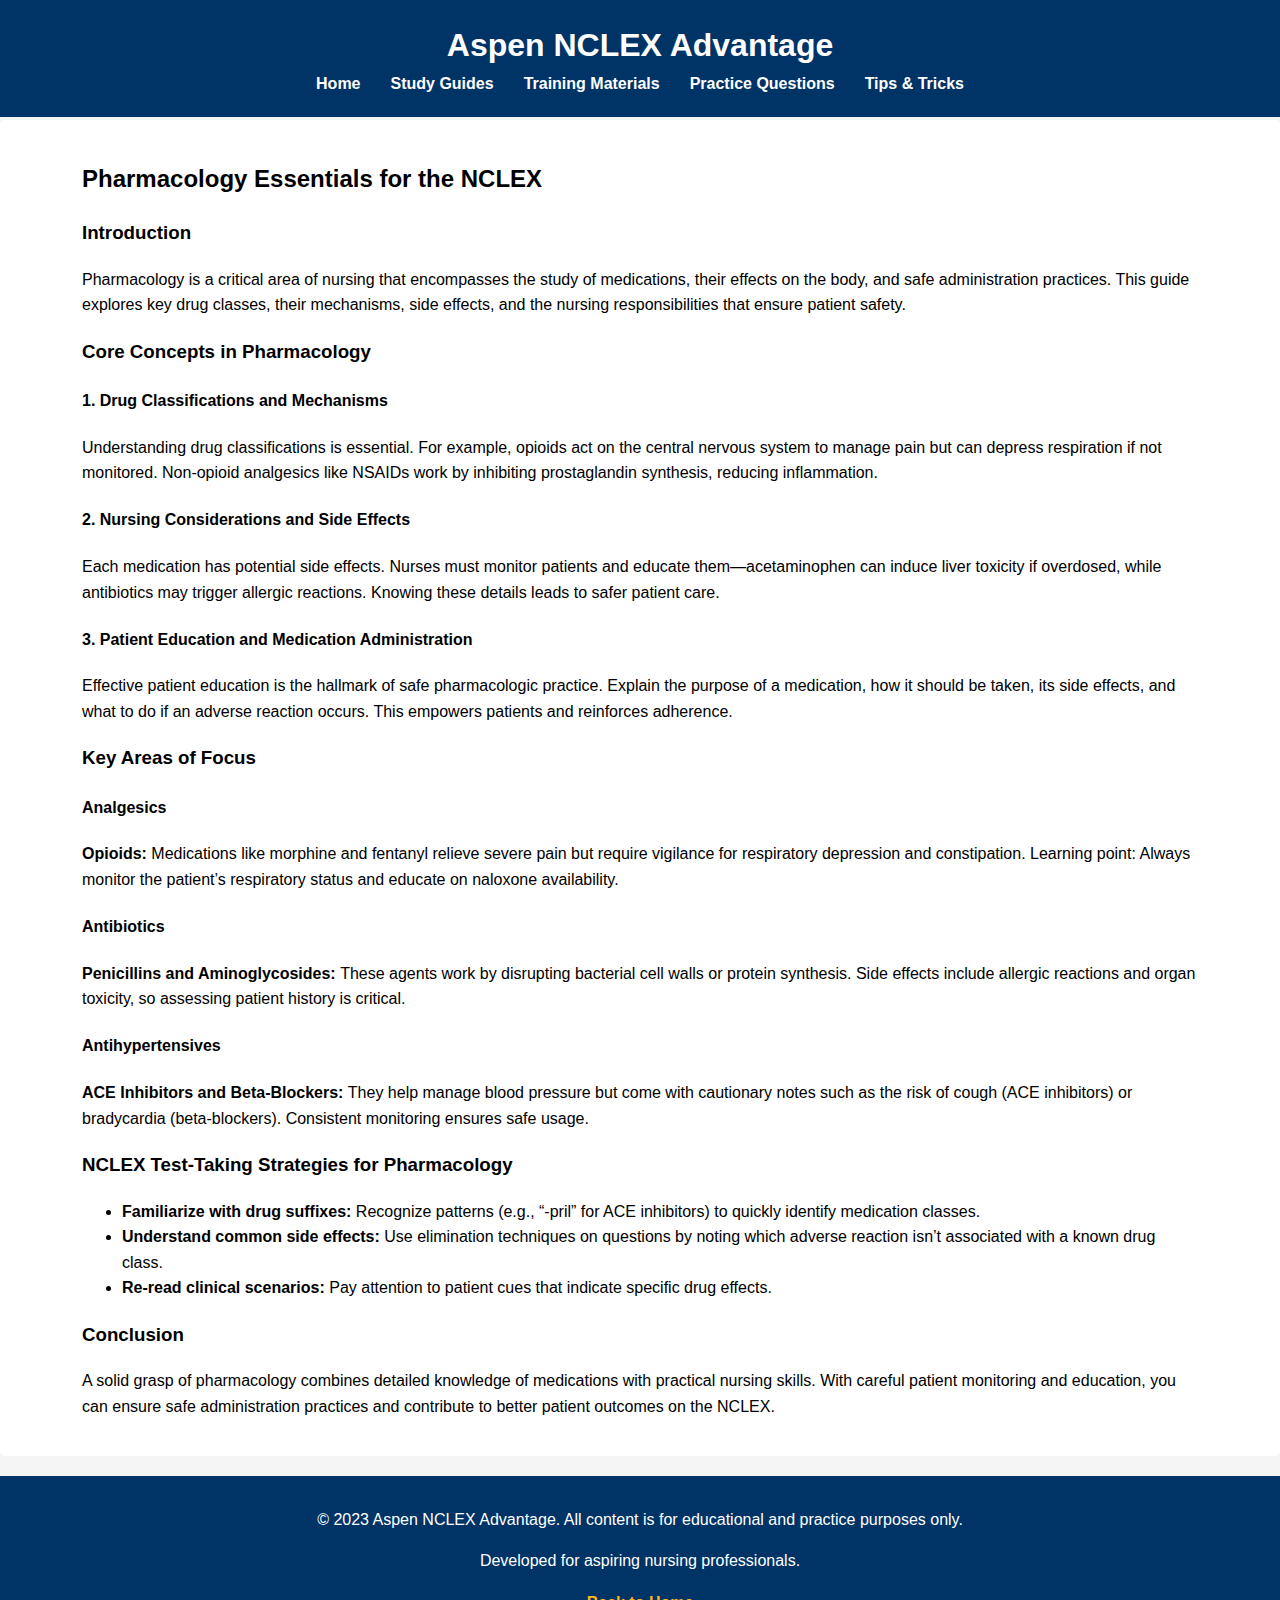
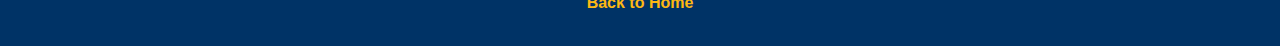
<file: study-guides/pharmacology.html>
<!DOCTYPE html>
<html lang="en">
<head>
  <meta charset="UTF-8" />
  <meta name="viewport" content="width=device-width, initial-scale=1.0" />
  <title>Pharmacology Essentials for the NCLEX | Aspen NCLEX Advantage</title>
  <link rel="stylesheet" href="../css/style.css" />
</head>
<body>
  <!-- Header -->
  <header>
    <div class="container">
      <h1>Aspen NCLEX Advantage</h1>
      <nav>
        <ul>
          <li><a href="../index.html">Home</a></li>
          <li><a href="../index.html#study-guides">Study Guides</a></li>
          <li><a href="../index.html#training-materials">Training Materials</a></li>
          <li><a href="../index.html#practice-questions">Practice Questions</a></li>
          <li><a href="../index.html#tips">Tips &amp; Tricks</a></li>
        </ul>
      </nav>
    </div>
  </header>

  <!-- Main Content -->
  <main>
    <section class="content-section">
      <div class="container">
        <h2>Pharmacology Essentials for the NCLEX</h2>
        
        <!-- Introduction -->
        <h3>Introduction</h3>
        <p>
          Pharmacology is a critical area of nursing that encompasses the study of medications, their effects on the body, and safe administration practices. This guide explores key drug classes, their mechanisms, side effects, and the nursing responsibilities that ensure patient safety.
        </p>

        <!-- Core Concepts -->
        <h3>Core Concepts in Pharmacology</h3>

        <h4>1. Drug Classifications and Mechanisms</h4>
        <p>
          Understanding drug classifications is essential. For example, opioids act on the central nervous system to manage pain but can depress respiration if not monitored. Non-opioid analgesics like NSAIDs work by inhibiting prostaglandin synthesis, reducing inflammation.
        </p>

        <h4>2. Nursing Considerations and Side Effects</h4>
        <p>
          Each medication has potential side effects. Nurses must monitor patients and educate them—acetaminophen can induce liver toxicity if overdosed, while antibiotics may trigger allergic reactions. Knowing these details leads to safer patient care.
        </p>

        <h4>3. Patient Education and Medication Administration</h4>
        <p>
          Effective patient education is the hallmark of safe pharmacologic practice. Explain the purpose of a medication, how it should be taken, its side effects, and what to do if an adverse reaction occurs. This empowers patients and reinforces adherence.
        </p>

        <!-- Key Areas of Focus -->
        <h3>Key Areas of Focus</h3>
        <h4>Analgesics</h4>
        <p>
          <strong>Opioids: </strong>Medications like morphine and fentanyl relieve severe pain but require vigilance for respiratory depression and constipation. Learning point: Always monitor the patient’s respiratory status and educate on naloxone availability.
        </p>
        <h4>Antibiotics</h4>
        <p>
          <strong>Penicillins and Aminoglycosides: </strong>These agents work by disrupting bacterial cell walls or protein synthesis. Side effects include allergic reactions and organ toxicity, so assessing patient history is critical.
        </p>
        <h4>Antihypertensives</h4>
        <p>
          <strong>ACE Inhibitors and Beta-Blockers: </strong>They help manage blood pressure but come with cautionary notes such as the risk of cough (ACE inhibitors) or bradycardia (beta-blockers). Consistent monitoring ensures safe usage.
        </p>

        <!-- NCLEX Test-Taking Strategies -->
        <h3>NCLEX Test-Taking Strategies for Pharmacology</h3>
        <ul>
          <li><strong>Familiarize with drug suffixes:</strong> Recognize patterns (e.g., “-pril” for ACE inhibitors) to quickly identify medication classes.</li>
          <li><strong>Understand common side effects:</strong> Use elimination techniques on questions by noting which adverse reaction isn’t associated with a known drug class.</li>
          <li><strong>Re-read clinical scenarios:</strong> Pay attention to patient cues that indicate specific drug effects.</li>
        </ul>

        <!-- Conclusion -->
        <h3>Conclusion</h3>
        <p>
          A solid grasp of pharmacology combines detailed knowledge of medications with practical nursing skills. With careful patient monitoring and education, you can ensure safe administration practices and contribute to better patient outcomes on the NCLEX.
        </p>
      </div>
    </section>
  </main>

  <!-- Footer -->
  <footer>
    <div class="container">
      <p>&copy; 2023 Aspen NCLEX Advantage. All content is for educational and practice purposes only.</p>
      <p>Developed for aspiring nursing professionals.</p>
      <p><a href="../index.html">Back to Home</a></p>
    </div>
  </footer>
</body>
</html>
</file>
<file: css/style.css>
/* style.css */

/* Global Styles */
body {
  font-family: Arial, sans-serif;
  line-height: 1.6;
  margin: 0;
  padding-top: 100px; /* Added to ensure content doesn't get hidden under fixed header */
  background-color: #f5f5f5;
}

/* Container */
.container {
  width: 90%;
  max-width: 1200px;
  margin: auto;
}

/* Header Styling */
header {
  background-color: #003366; /* Dark blue reminiscent of Aspen University */
  color: #fff;
  padding: 20px 0;
  position: fixed;
  top: 0;
  left: 0;
  width: 100%;
  z-index: 1000;
}

header h1 {
  text-align: center;
  margin: 0;
}

nav ul {
  list-style: none;
  display: flex;
  justify-content: center;
  margin: 0;
  padding: 0;
}

nav ul li {
  margin: 0 15px;
}

nav ul li a {
  color: #fff;
  text-decoration: none;
  font-weight: bold;
}

/* Section Styles */
.content-section {
  background: #fff;
  margin: 20px 0;
  padding: 20px;
  border-radius: 5px;
}

/* Footer Styling */
footer {
  background-color: #003366;
  color: #fff;
  text-align: center;
  padding: 15px 0;
}

footer a {
  color: #FDB813;  /* Accent color to contrast with the blue background */
  text-decoration: none;
  font-weight: bold;
}

footer a:hover {
  color: #ffffff;  /* White on hover for higher contrast */
  text-decoration: underline;
}

/* Button Styling */
.btn {
  background-color: #FDB813; /* Accent color */
  color: #003366;
  border: none;
  padding: 10px 15px;
  margin: 10px 5px;
  border-radius: 3px;
  cursor: pointer;
  font-size: 1em;
}

.btn:hover {
  background-color: #e0a300;
}

/* Quiz Styling */
#quiz-container {
  margin-top: 20px;
}

#question-container {
  margin-bottom: 15px;
}

#answers-list {
  list-style-type: none;
  padding: 0;
}

#answers-list li {
  background: #e9ecef;
  border: 1px solid #ccc;
  margin: 8px 0;
  padding: 10px;
  border-radius: 3px;
  cursor: pointer;
  transition: background 0.3s;
}

#answers-list li:hover {
  background-color: #d4d8da;
}

/* Video Container for Training Materials */
.video-container {
  position: relative;
  padding-bottom: 56.25%; /* 16:9 aspect ratio */
  padding-top: 25px;
  height: 0;
}

.video-container iframe {
  position: absolute;
  top: 0;
  left: 0;
  width: 100%;
  height: 100%;
}
</file>
